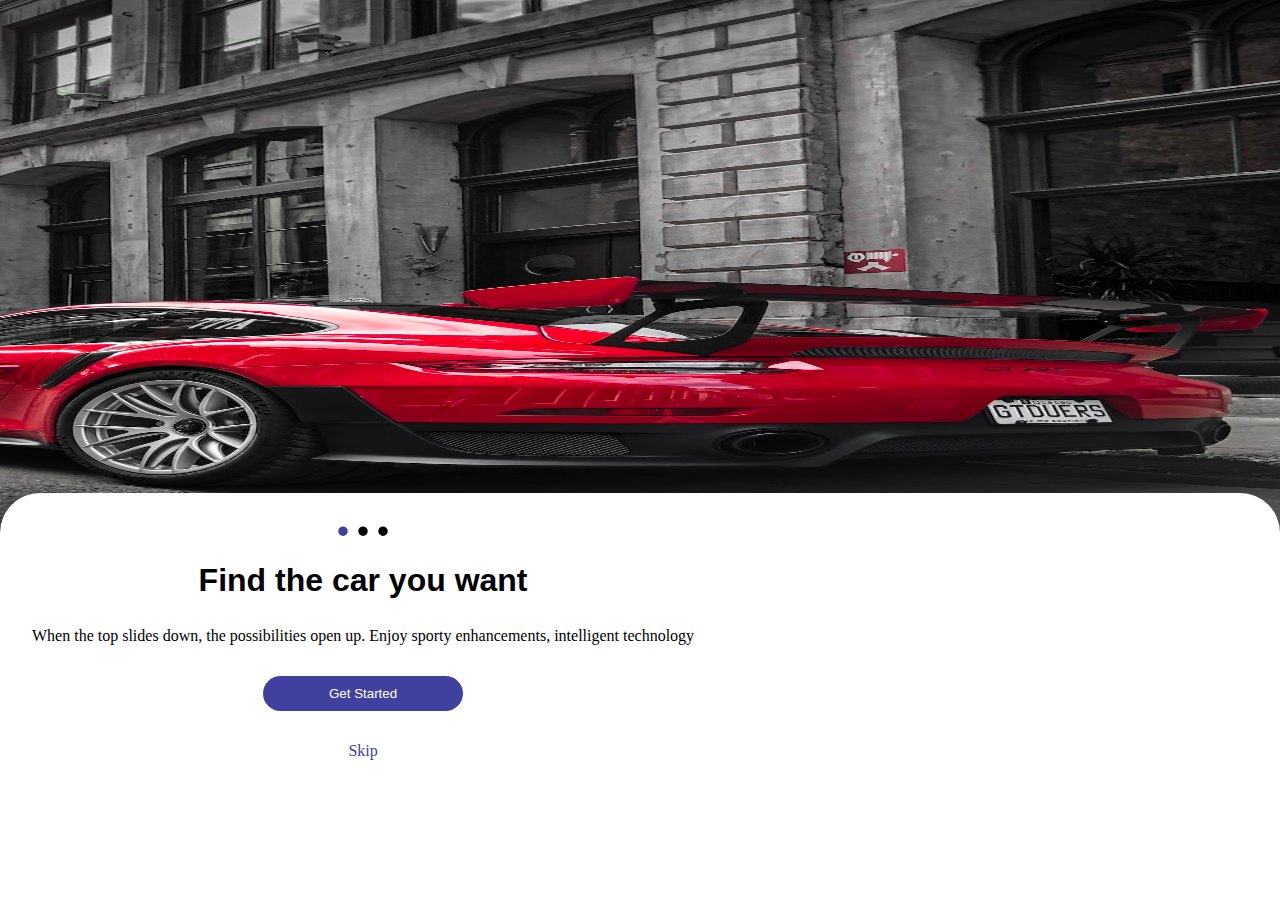
<file: index.html>
<!DOCTYPE html>
<html lang="en">
<head>
    <meta charset="UTF-8">
    <meta http-equiv="X-UA-Compatible" content="IE=edge">
    <meta name="viewport" content="width=device-width, initial-scale=1.0">
    <title>Document</title>
    <link rel="stylesheet" href="./first.css">
</head>
<body>
    <div class="main">
        <div class="image" >
            <img src="./p3.jpg">
        </div>
        <!-- <img src="./car1.avif" id="menu"> -->
        <div class="row">
            <div class="column">

            </div>
            
            <div class="content">
            
            <div class="column">
                <p class="dott"> <span class="one">.</span>..</p> <br>
                   <h1>Find the car you want</h1><br><br>
                    <p>When the top slides down, the  possibilities open up. Enjoy sporty enhancements, intelligent technology</p>
                     <span class="dot"></span>
                     <span class="dot one"></span><br><br>
                   <a href="./second.html"><button >Get Started</button></a>
                   <br><br><br><p class="ss">Skip</p>
                
            </div></div>
            <div class="column">

            </div>
        </div>
        <!-- <div class="content">
           <h1>Find the car you want</h1><br><br>
           <p>when the top slides down , the possibilities open up ,Enjoying sporty enhancements, intelligent technology</p>
            <span class="dot"></span>
            <span class="dot one"></span>
        </div>   -->


        
    </div>
</body>
</html>
</file>
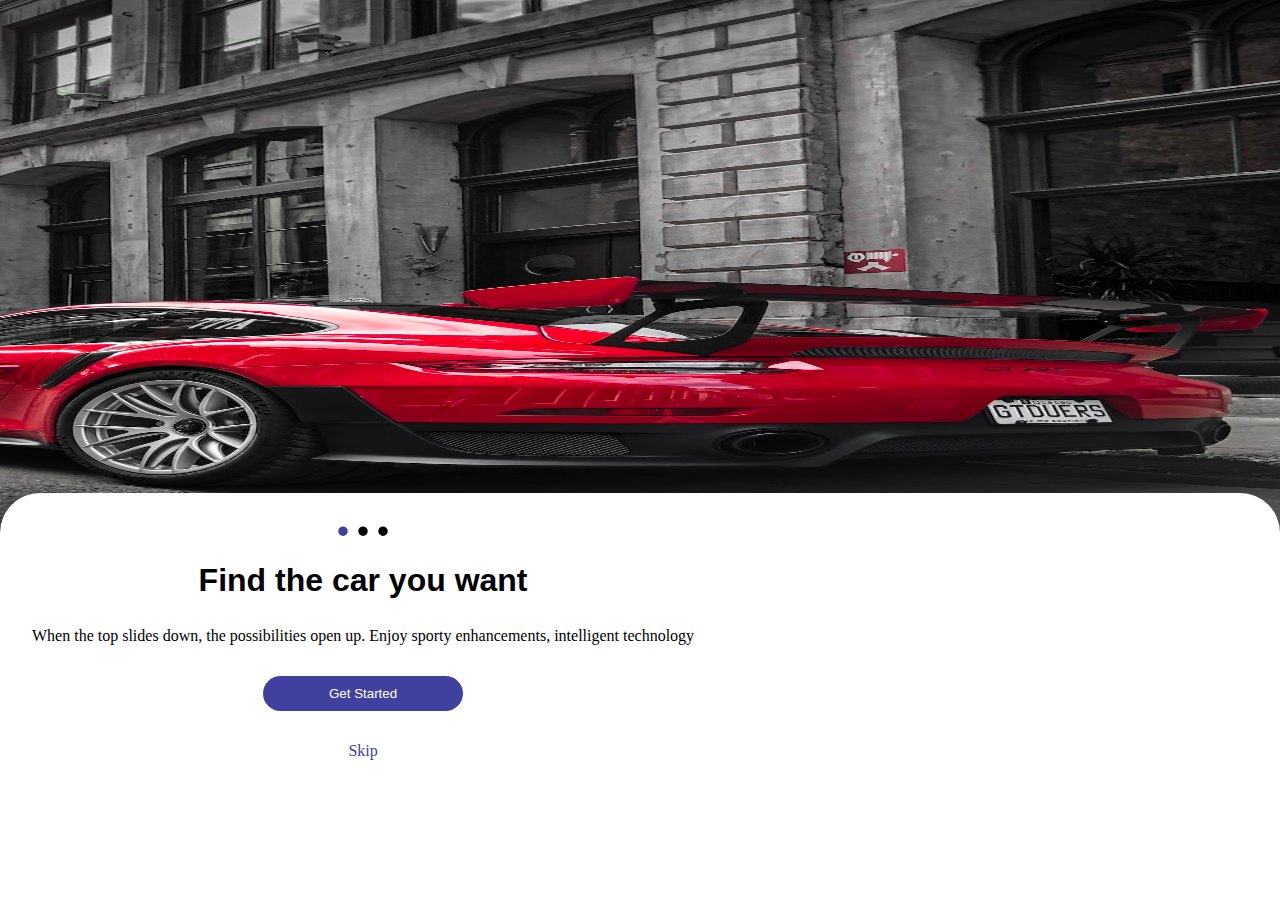
<file: first.html>
<!DOCTYPE html>
<html lang="en">
<head>
    <meta charset="UTF-8">
    <meta http-equiv="X-UA-Compatible" content="IE=edge">
    <meta name="viewport" content="width=device-width, initial-scale=1.0">
    <title>Document</title>
    <link rel="stylesheet" href="./first.css">
</head>
<body>
    <div class="main">
        <div class="image" >
            <img src="./p3.jpg">
        </div>
        <!-- <img src="./car1.avif" id="menu"> -->
        <div class="row">
            <div class="column">

            </div>
            
            <div class="content">
            
            <div class="column">
                <p class="dott"> <span class="one">.</span>..</p> <br>
                   <h1>Find the car you want</h1><br><br>
                    <p>When the top slides down, the  possibilities open up. Enjoy sporty enhancements, intelligent technology</p>
                     <span class="dot"></span>
                     <span class="dot one"></span><br><br>
                   <a href="./second.html"><button >Get Started</button></a>
                   <br><br><br><p class="ss">Skip</p>
                
            </div></div>
            <div class="column">

            </div>
        </div>
        <!-- <div class="content">
           <h1>Find the car you want</h1><br><br>
           <p>when the top slides down , the possibilities open up ,Enjoying sporty enhancements, intelligent technology</p>
            <span class="dot"></span>
            <span class="dot one"></span>
        </div>   -->


        
    </div>
</body>
</html>
</file>
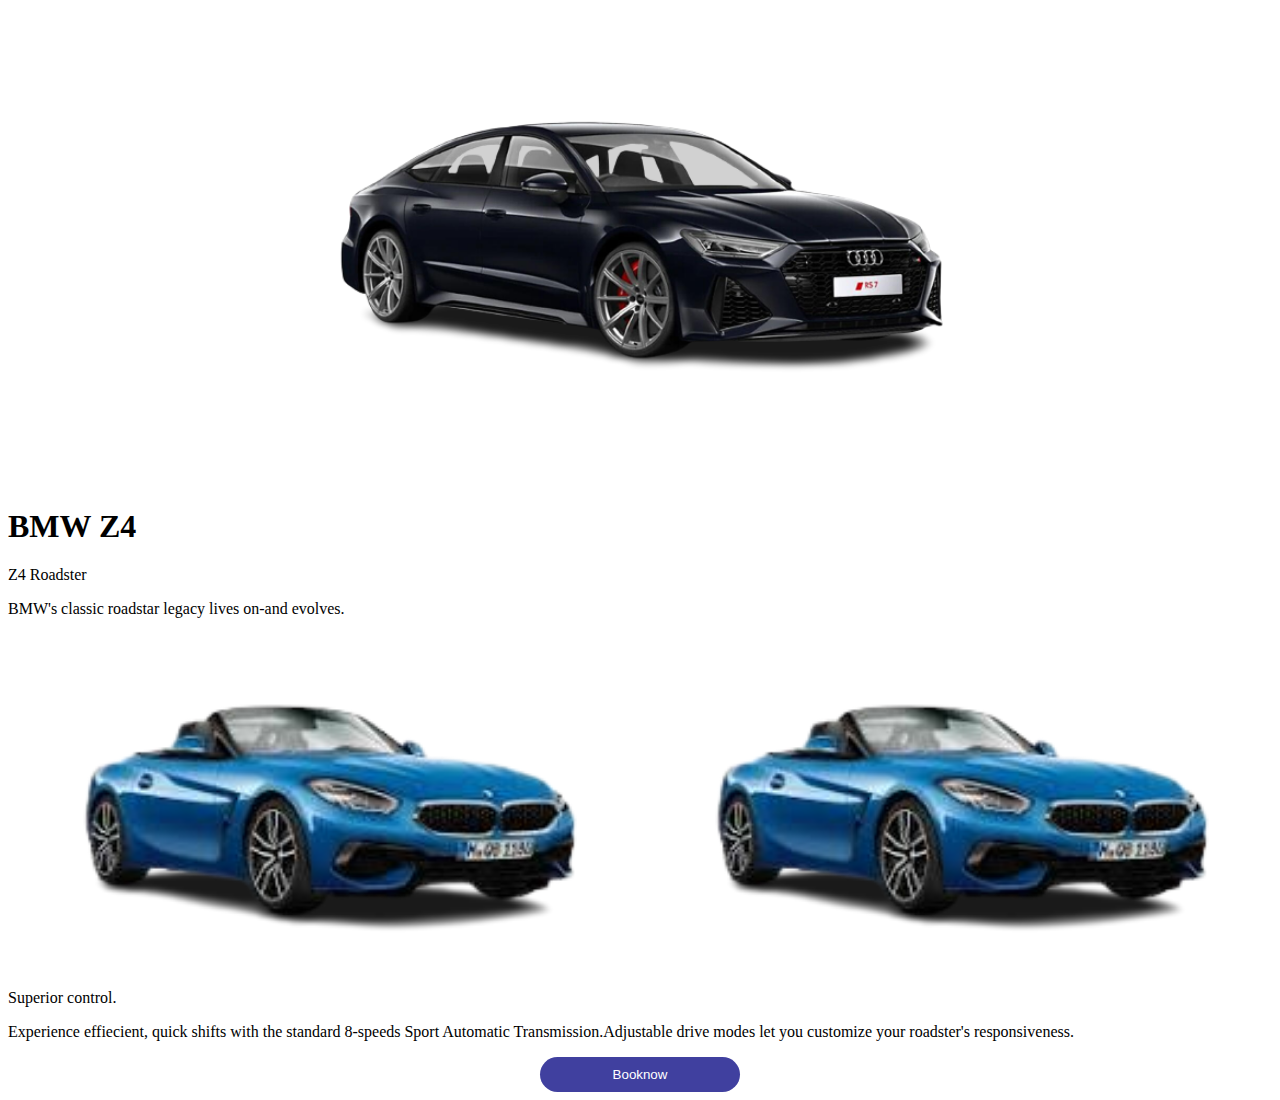
<file: home.html>
<!DOCTYPE html>
<html>

<head>
    <title>Book Now</title>
    <link rel="stylesheet" type="text/css" href="home.css">
</head>

<body>
    <div class="container">
        <center><img " src=" ./audi.png" width="50%"></center>
    </div>
    <div class="container">

        <div class="row">
            <h1>BMW Z4</h1>

            <p>Z4 Roadster</p>

            <p>BMW's classic roadstar legacy lives on-and evolves.</p>
            <div class="col-md-6"><img src="./bmmmm.png" width="50%" style="float: left;border-radius: 10px;"></div>
            <div class="col-md-6"><img src="./bmmmm.png" width="50%" style="float:right;border-radius: 10px;  "></div>
        </div>


        <p>Superior control.</p>
        <p>Experience effiecient, quick shifts with the standard 8-speeds Sport Automatic
            Transmission.Adjustable drive
            modes let you customize your roadster's responsiveness.
        </p>

        <a href="https://www.audi.in/in/web/en.html">
            <center><button>Booknow</button></center>
        </a>
    </div>

    </div>
</body>

</html>
</file>
<file: first.css>
*{
    margin: 0;
    padding: 0;
    /* box-sizing: border-box; */
}
body{
    overflow: hidden;
    
}
.main{
    width: 100%;
    height: 850px;
    /* border: 2px solid black; */
    background-color:rgb(255, 255, 255);
    border-radius: 20px;
    /* margin: 5em auto; */
    position: relative;
}
.main:after{
    position: absolute;
    content: '';
    width: 100%;
    height: 42%;
    bottom: 0;
    left: 0;
    background-color: rgb(255, 255, 255);
    border-radius: 40px;
}
img{
    height: 600px;
    width: 100%;
}
.image{
    /* position:fixed; */
    /* top: 30px; */

    left: 0;
    width: 100%;
}

#menu{
    position: absolute;
    width: 10%;
    top: 20px;
}

.content{
    display: flex;
    justify-content: center;
    align-items: center;
    position: absolute;
    top: 420px;
    padding: 3em 2em;
    line-height: 1;
    z-index: 5;
    text-align: center;
  
}
.content h1{
    display: flex;
  justify-content: center;
  font-family:'Lucida Sans', 'Lucida Sans Regular', 'Lucida Grande', 'Lucida Sans Unicode', Geneva, Verdana, sans-serif;
}

button{
    background-color: rgb(64, 64, 159);
    color: white;
    border-radius: 25px;
    padding: 10px;
    border: white;
    width: 200px;
}
.ss{
    color: rgb(64, 64, 159);
}

.dott{
    font-size: 80px;
}
.one{
    color: rgb(64, 64, 159);
}
</file>
<file: home.css>
button{
    background-color: rgb(64, 64, 159);
    color: white;
    border-radius: 25px;
    padding: 10px;
    border: white;
    width: 200px;
}
</file>
